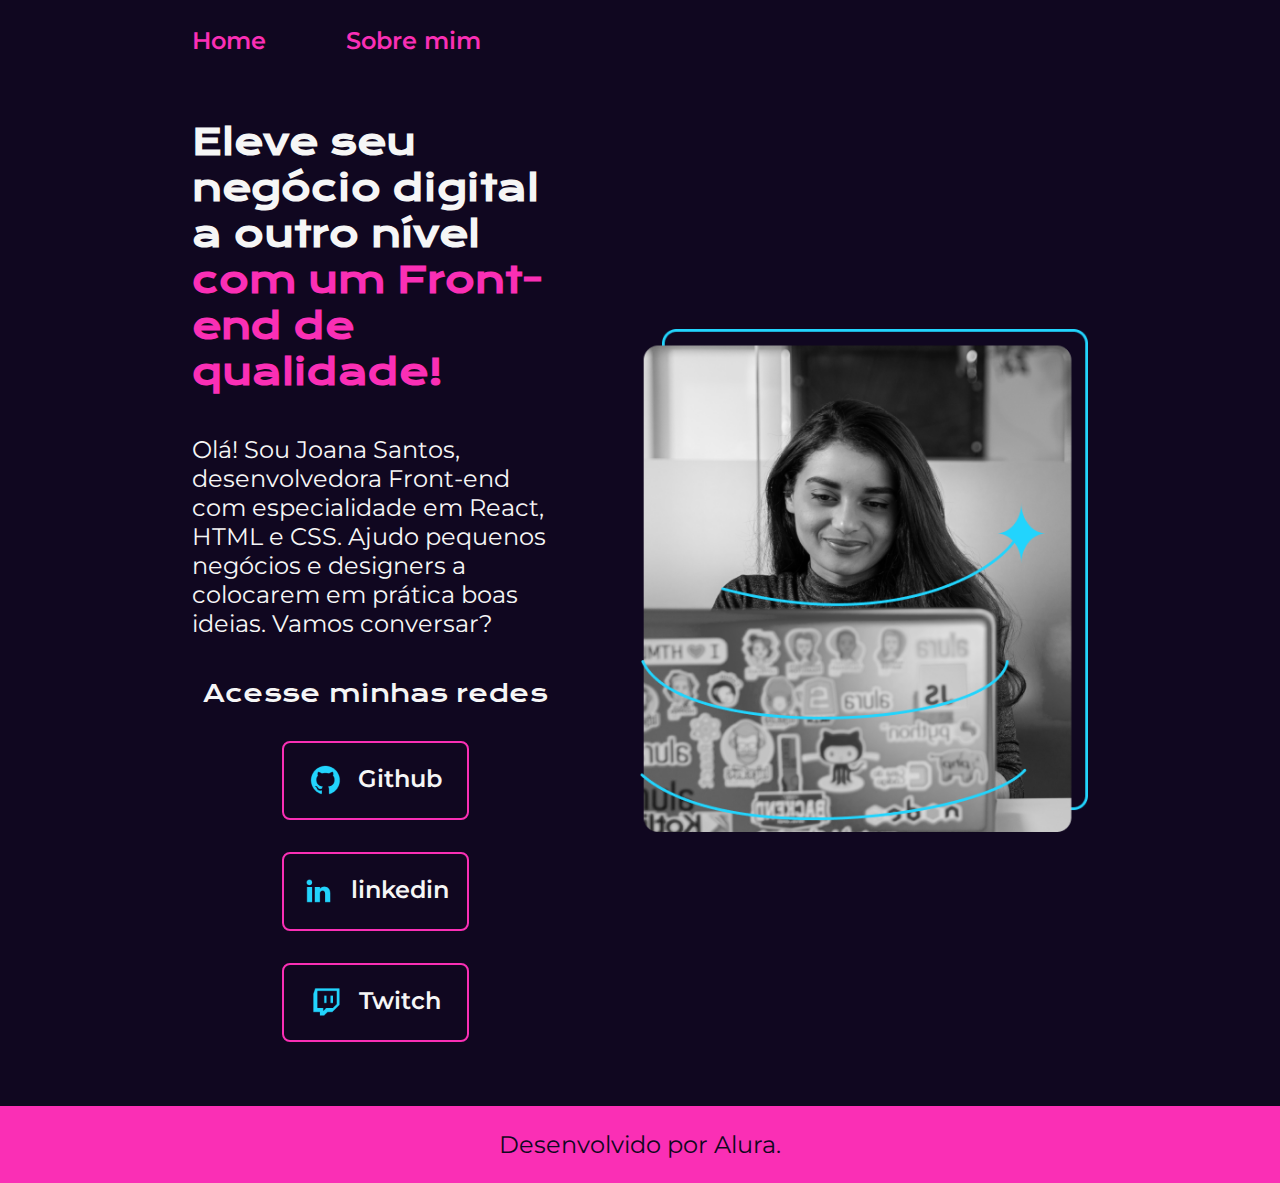
<file: index.html>
<!DOCTYPE html>
<html lang="pt-br">

<head>
    <meta charset="UTF-8">
    <meta http-equiv="X-UA-Compatible" content="IE=edge">
    <meta name="viewport" content="width=device-width, initial-scale=1.0">
    <title>Portifolio</title>
    <link rel="stylesheet" href="./styles/style.css">
</head>

<body>
    <header class="cabecalho">
        <nav class="cabecalho__menu">
            <a class="cabecalho__menu__link" href="index.html">Home</a>
            <a class="cabecalho__menu__link" href="about.html">Sobre mim</a>
        </nav>
    </header>
    <main class="apresentacao">
        <section class="apresentacao__conteudo">
            <h1 class="apresentacao__conteudo__titulo">Eleve seu negócio digital a outro nível<strong 
            class="titulo-destaque"> com um Front-end de qualidade!
            </strong></h1>
            <p class="apresentacao__conteudo__texto">Olá! Sou Joana Santos, desenvolvedora
            Front-end com especialidade em React, HTML e
            CSS. Ajudo pequenos negócios e designers a
            colocarem em prática boas ideias. Vamos
            conversar?</p>
            <div class="apresentacao__links">
                <h2 class="apresentacao__links__subtitulo">Acesse minhas redes</h2>
                <a class="apresentacao__links__navegacao" href="https://github.com/rafaballerini">
                    <img src="./assets/github.png" alt="Logo GitHub">
                    Github
                </a>
                <a class="apresentacao__links__navegacao" href="https://linkedin.com/in/rafaellaballerini">
                    <img src="./assets/linkedin.png" alt="Logo Linkedin">
                    linkedin
                </a>
                <a class="apresentacao__links__navegacao" href="https://twitch.tv/guilimadev">
                    <img src="./assets/twitch.png" alt="Logo Twitch">
                    Twitch
                </a>
            </div>
        </section>
        <img class="apresentacao__imagem" src="./assets/Imagem.png" alt="Foto da Joana Santos programando">
    </main>
    <footer class="rodape">
        <p>Desenvolvido por Alura.</p>
    </footer>
</body>

</html>
</file>
<file: styles/style.css>
@import url('https://fonts.googleapis.com/css2?family=Krona+One&family=Montserrat:wght@400;600&display=swap');

:root{
    /*Variaveis*/
    --cor-primaria: #100720;
    --cor-secundaria: #f6f6f6;
    --cor-terciaria: #FA2FB5;
    --cor-hover: #31087B;

    --font-primiaria: 'Krona One', sans-serif;
    --font-secundaria: 'Montserrat', sans-serif;
}

*{
    margin: 0;
    padding: 0;
}

body{
    box-sizing: border-box;
    background-color: var(--cor-primaria);
    color: var(--cor-secundaria);
}
.cabecalho{
    padding: 2% 0% 0% 15%;
}
.cabecalho__menu{
    display: flex;
    gap: 80px;
}
.cabecalho__menu__link{
    font-family: var(--font-secundaria);
    font-size: 1.5rem;
    font-weight: 600;
    color: var(--cor-terciaria);
    text-decoration: none;
}
.apresentacao{
    padding: 5% 15%;
    display: flex;
    align-items: center;
    justify-content: space-between;
    gap: 82px;
}
.apresentacao__conteudo{
    width: 50%;
    display: flex;
    flex-direction: column;
    gap: 40px;
}

.apresentacao__conteudo__titulo{
    font-size: 2.25rem;
    font-family: var(--font-primiaria);
}
.titulo-destaque{
    color: var(--cor-terciaria);
}
.apresentacao__conteudo__texto{
    font-size: 1.5rem;
    font-family: var(--font-secundaria);
}

.apresentacao__links{
    display: flex;
    flex-direction: column;
    justify-content: space-between;
    align-items: center;
    gap: 32px;
}
.apresentacao__links__subtitulo{
    font-family: var(--font-primiaria);
    font-weight: 400;
    font-size: 1.5rem;
}
.apresentacao__links__navegacao{
    display: flex;
    justify-content: center;
    gap: 16px;
    border: 2px solid var(--cor-terciaria);
    width: 50%;
    text-align: center;
    border-radius: 8px;
    font-size: 1.5rem;
    font-weight: 600;
    padding: 21.5px 0;
    text-decoration: none;
    color: var(--cor-secundaria);
    font-family: var(--font-secundaria);
}
.apresentacao__links__navegacao:hover{
    background-color: var(--cor-hover);
}

.apresentacao__imagem{
    width: 50%;
}

.rodape{
    color: var(--cor-primaria);
    background-color: var(--cor-terciaria);
    padding: 24px;
    text-align: center;
    font-family: var(--font-secundaria);
    font-size: 1.5rem;
    font-weight: 400;
}

@media (max-width: 1200px){
    .cabecalho{
        padding: 10%;
    }

    .cabecalho__menu{
        justify-content: center;
    }

    .apresentacao{
        flex-direction:column-reverse;
        padding: 5%;
    }

    .apresentacao__conteudo{
        width: auto;
    }
}
</file>
